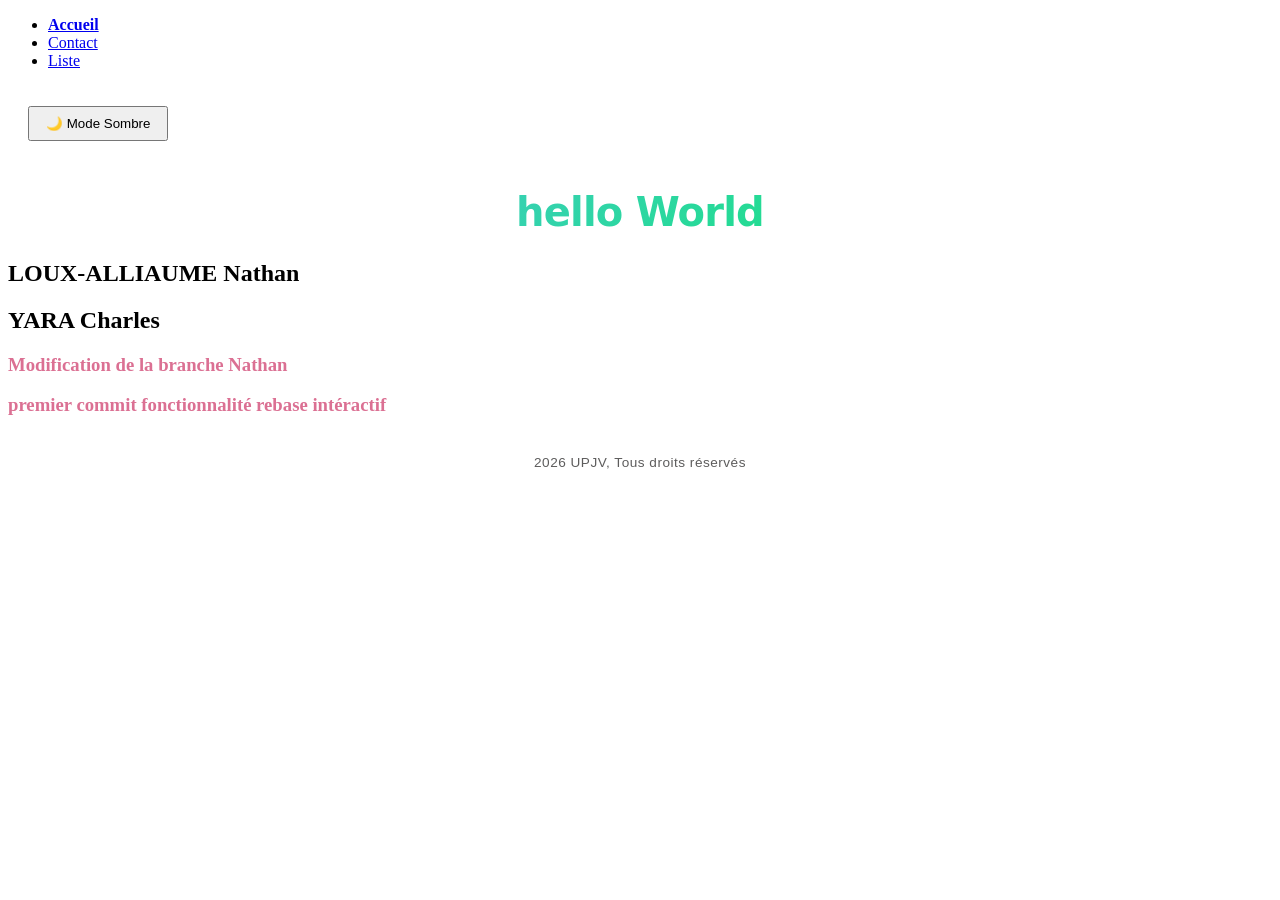
<file: index.html>
<!DOCTYPE html>
<html lang='fr'>
<head>
    <meta charset='utf-8'>
    <meta name='viewport' content='width=device-width, initial-scale=1'>

    <title>hello World conflit Nathan</title>
    <link rel='stylesheet' href='css/lingne.css'>
    <script src="script.js" defer></script>

</head>
<body>
      <!-- Menu de navigation -->
    <nav aria-label="Menu principal">
        <ul>
            <li><a href="index.html" aria-current="page">Accueil</a></li>
            <li><a href="contact.html">Contact</a></li>
            <li a href="liste.html">Liste</li>


        </ul>
    </nav>
    <h1>hello World</h1> 
    <h2>LOUX-ALLIAUME Nathan</h2>
    <h2>YARA Charles</h2>
    <h3>Modification de la branche Nathan</h3>
    <h3>premier commit fonctionnalité rebase intéractif</h3>
    <div class="footer">
        <footer>2026 UPJV, Tous droits réservés</footer>
    </div>
    
</body>
</html>
</file>
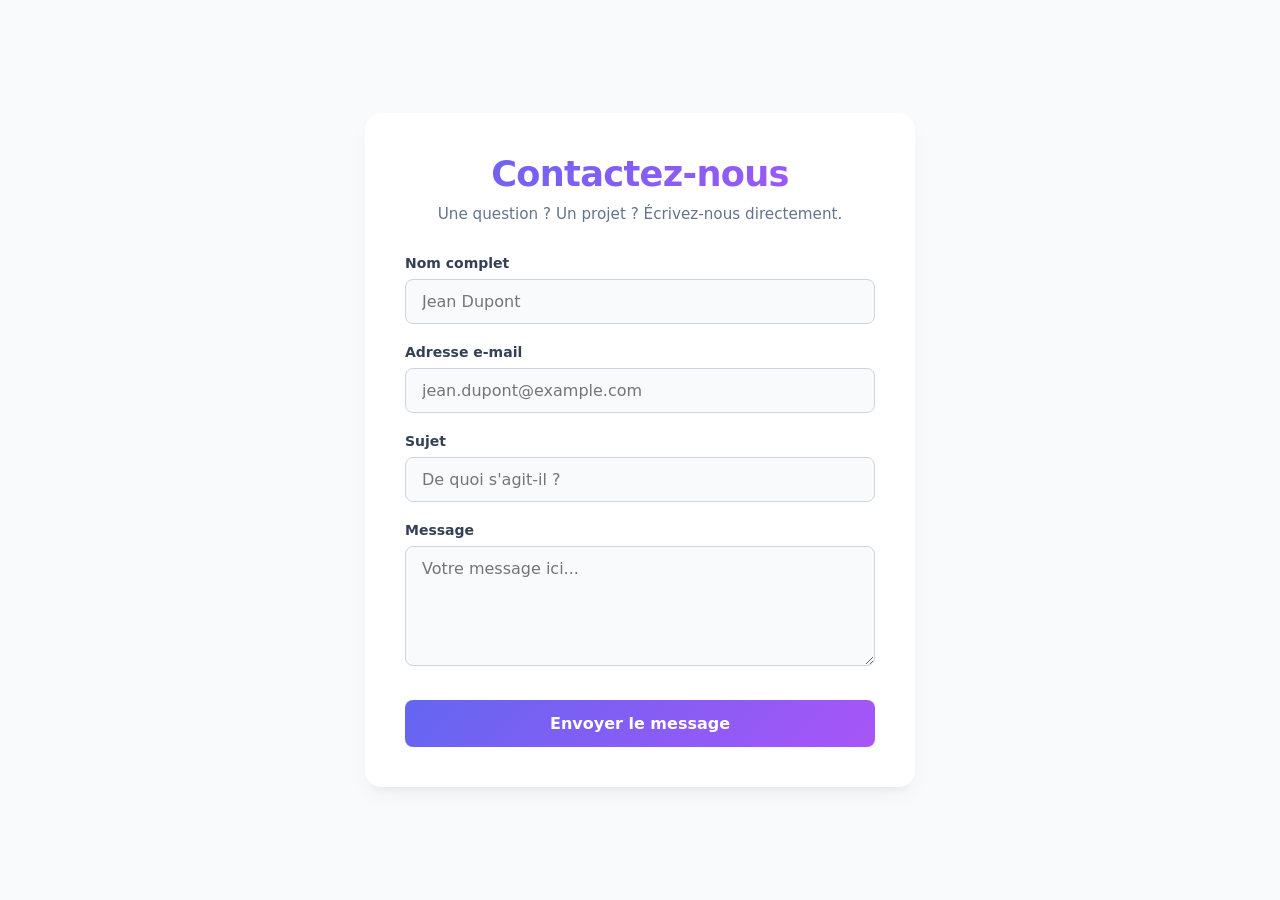
<file: contact.html>
<!DOCTYPE html>
<html lang="fr">
<head>
    <meta charset="UTF-8">
    <meta name="viewport" content="width=device-width, initial-scale=1.0">
    <title>Contactez-nous</title>
    <style>
        /* Réinitialisation de base */
        * {
            margin: 0;
            padding: 0;
            box-sizing: border-box;
            font-family: 'Inter', 'Segoe UI', system-ui, sans-serif;
        }

        body {
            background-color: #f8fafc;
            color: #1e293b;
            display: flex;
            justify-content: center;
            align-items: center;
            min-height: 100vh;
            padding: 20px;
        }

        /* Conteneur principal */
        .contact-container {
            background: #ffffff;
            width: 100%;
            max-width: 550px;
            padding: 40px;
            border-radius: 16px;
            box-shadow: 0 10px 25px -5px rgba(0, 0, 0, 0.05), 0 8px 10px -6px rgba(0, 0, 0, 0.05);
        }

        /* Style du titre h1 réutilisant l'effet dégradé précédent */
        h1 {
            font-size: 2.2rem;
            font-weight: 800;
            background: linear-gradient(135deg, #6366f1, #a855f7);
            -webkit-background-clip: text;
            -webkit-text-fill-color: transparent;
            text-align: center;
            letter-spacing: -0.02em;
            line-height: 1.2;
            margin-bottom: 10px;
        }

        .subtitle {
            text-align: center;
            color: #64748b;
            font-size: 0.95rem;
            margin-bottom: 32px;
        }

        /* Formulaire */
        .form-group {
            margin-bottom: 20px;
        }

        label {
            display: block;
            font-size: 0.875rem;
            font-weight: 600;
            margin-bottom: 8px;
            color: #334155;
        }

        input[type="text"],
        input[type="email"],
        textarea {
            width: 100%;
            padding: 12px 16px;
            border: 1px solid #cbd5e1;
            border-radius: 8px;
            font-size: 1rem;
            color: #1e293b;
            background-color: #f8fafc;
            transition: all 0.2s ease-content;
            outline: none;
        }

        input:focus,
        textarea:focus {
            border-color: #6366f1;
            background-color: #ffffff;
            box-shadow: 0 0 0 4px rgba(99, 102, 241, 0.1);
        }

        textarea {
            resize: vertical;
            min-height: 120px;
        }

        /* Bouton d'envoi */
        button {
            width: 100%;
            padding: 14px;
            background: linear-gradient(135deg, #6366f1, #a855f7);
            color: white;
            border: none;
            border-radius: 8px;
            font-size: 1rem;
            font-weight: 600;
            cursor: pointer;
            transition: opacity 0.2s;
            margin-top: 10px;
        }

        button:hover {
            opacity: 0.95;
        }

        button:active {
            transform: scale(0.98);
        }
    </style>
</head>
<body>

    <div class="contact-container">
        <h1>Contactez-nous</h1>
        <p class="subtitle">Une question ? Un projet ? Écrivez-nous directement.</p>
        
        <form action="#" method="POST">
            <div class="form-group">
                <label for="name">Nom complet</label>
                <input type="text" id="name" name="name" placeholder="Jean Dupont" required>
            </div>
            
            <div class="form-group">
                <label for="email">Adresse e-mail</label>
                <input type="email" id="email" name="email" placeholder="jean.dupont@example.com" required>
            </div>
            
            <div class="form-group">
                <label for="subject">Sujet</label>
                <input type="text" id="subject" name="subject" placeholder="De quoi s'agit-il ?" required>
            </div>
            
            <div class="form-group">
                <label for="message">Message</label>
                <textarea id="message" name="message" placeholder="Votre message ici..." required></textarea>
            </div>
            
            <button type="submit">Envoyer le message</button>
        </form>
    </div>

</body>
</html>
</file>
<file: css/lingne.css>
h1 {
  /* Police moderne et taille proportionnelle */
  font-family: 'Inter', 'Segoe UI', system-ui, sans-serif;
  font-size: 2.5rem;
  font-weight: 800;
  
  /* Dégradé de couleur moderne sur le texte */

  background: linear-gradient(135deg, #57bfe7, #02ee5c);
  -webkit-background-clip: text;
  -webkit-text-fill-color: transparent;
  
  /* Espacements et alignement */
  text-align: center;
  letter-spacing: -0.02em;
  line-height: 1.2;
  margin-bottom: 1.5rem;
}
h3{
  color : palevioletred;
}
.footer {
  font-family: 'Helvetica Neue', Arial, sans-serif;
  font-size: 0.85rem;      /* Taille plus petite que le texte principal (environ 13-14px) */
  color: #353434;          /* Gris discret pour réduire l'impact visuel */
  text-align: center;      /* Centre le texte dans le pied de page */
  padding: 20px 0;         /* Ajoute de l'espace au-dessus et en dessous */
  letter-spacing: 0.5px;   /* Améliore la lisibilité des petites polices */
  opacity: 0.8;            /* Optionnel : adoucit encore la couleur */
}
</file>
